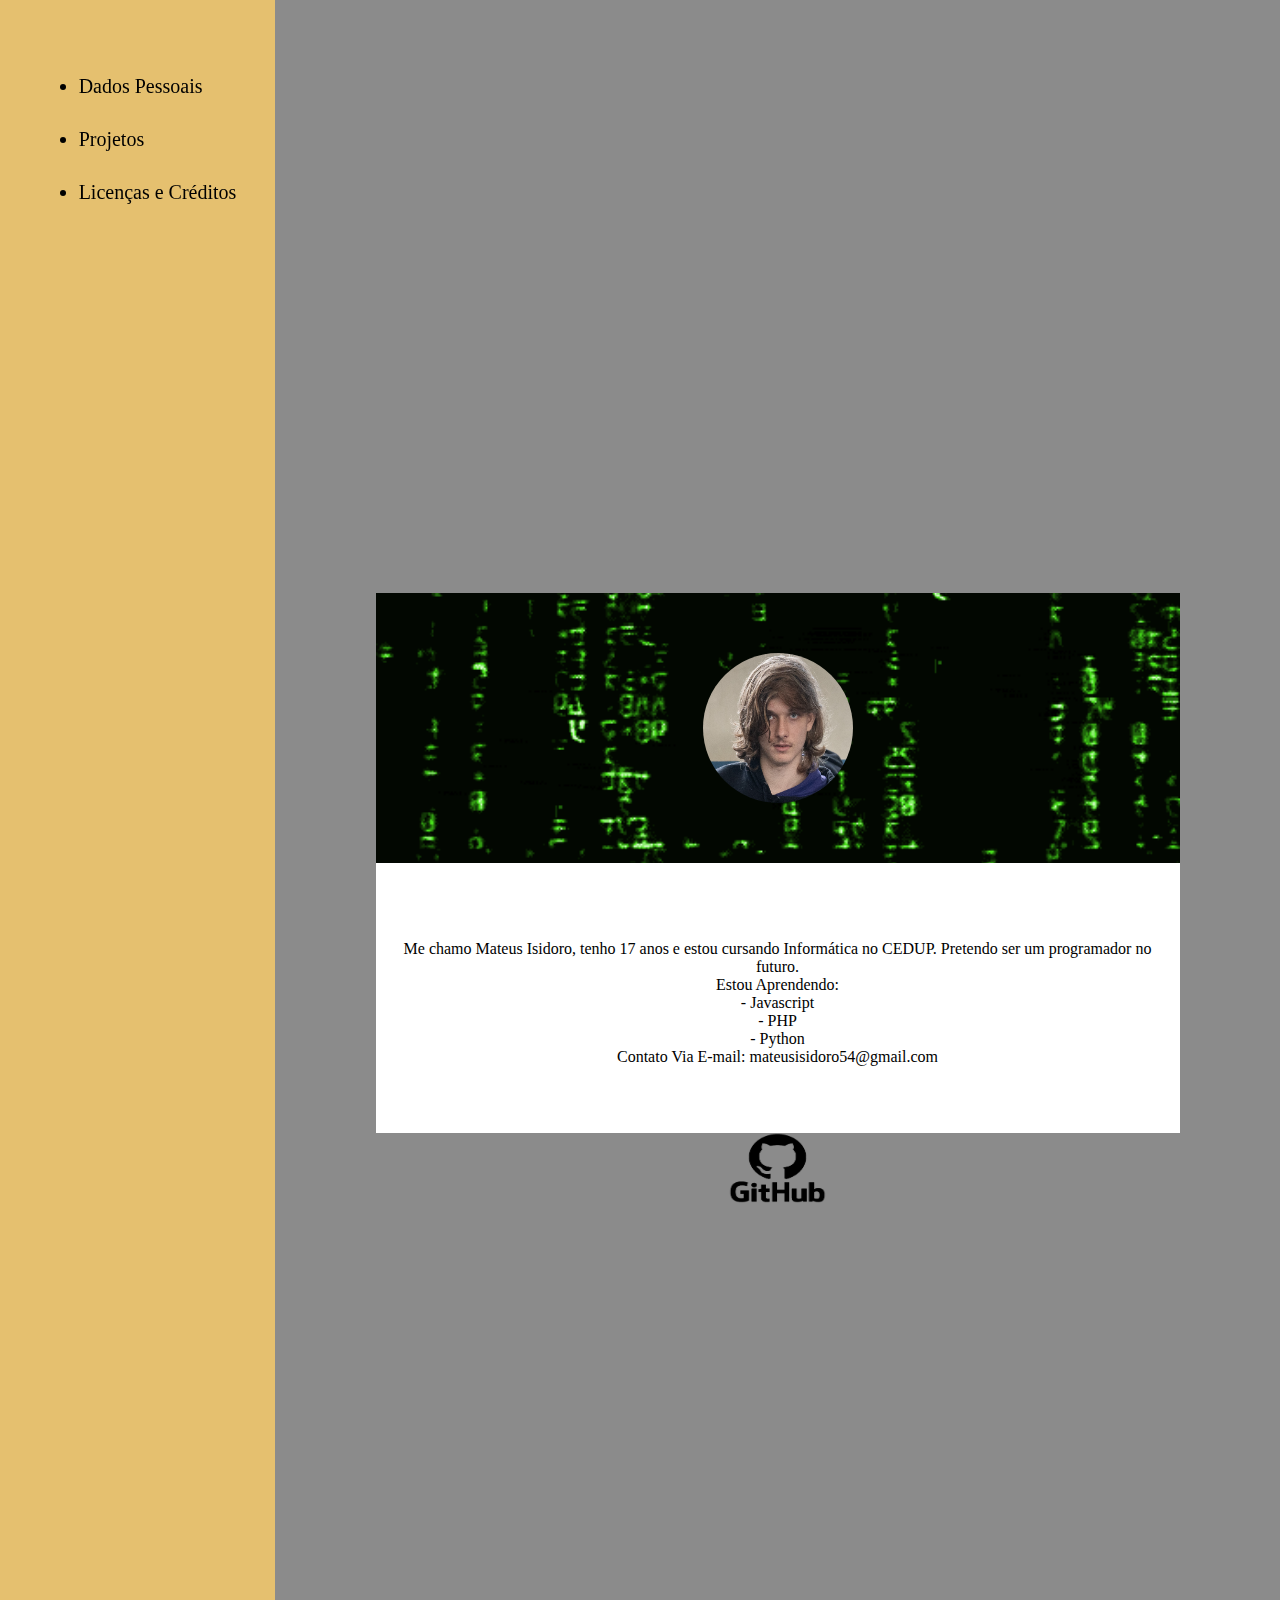
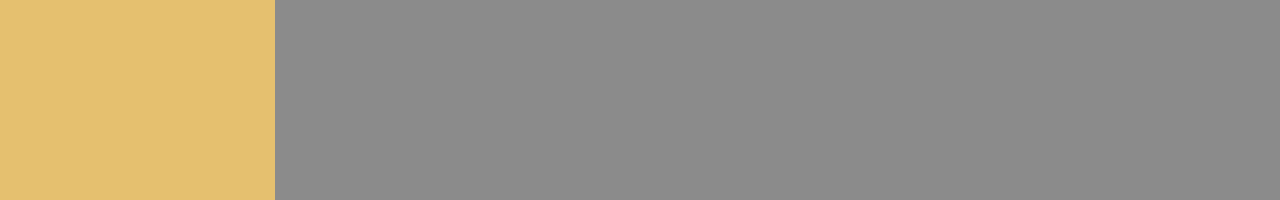
<file: index.html>
<!DOCTYPE html>
<html lang="pt-BR">
<head>
    <meta charset="UTF-8">
    <meta name="viewport" content="width=device-width, initial-scale=1.0">
    <title>Dados pessoais</title>
    <!-- <link rel="icon" type="image/x-icon" href="icone.ico"> -->
    <link rel="stylesheet" href="style.css">
    <script src="js.js" defer></script>
    <script src="header.js" defer></script>
    <link rel="icon" type="image/x-icon" href="icon.ico">


</head>
<body onload="ajusta()">
    <div class="pagina">
        <div class="header"></div>
        <div class="artigo" id="artigo">
            <div class="eu">
                <div class="fundoeu"><img src="eu.png" alt=""></div>
                <div class="fundoeu2">
                    <div class="textoo">
                        Me chamo Mateus Isidoro, tenho 17 anos e estou cursando Informática no CEDUP. Pretendo ser um programador no futuro.<br>
                        Estou Aprendendo:<br>
                        - Javascript<br> - PHP<br> - Python<br>
                        Contato Via E-mail: mateusisidoro54@gmail.com
                    </div>
                </div>

                <div class="meuslinks">
                    <a href="https://github.com/MateusIsidoro/Portifolio" target="_blank"><img src="GH.png" alt="" class="GH"></a>
                </div>
            </div>
        </div>
    </div>
</body>
</html>
</file>
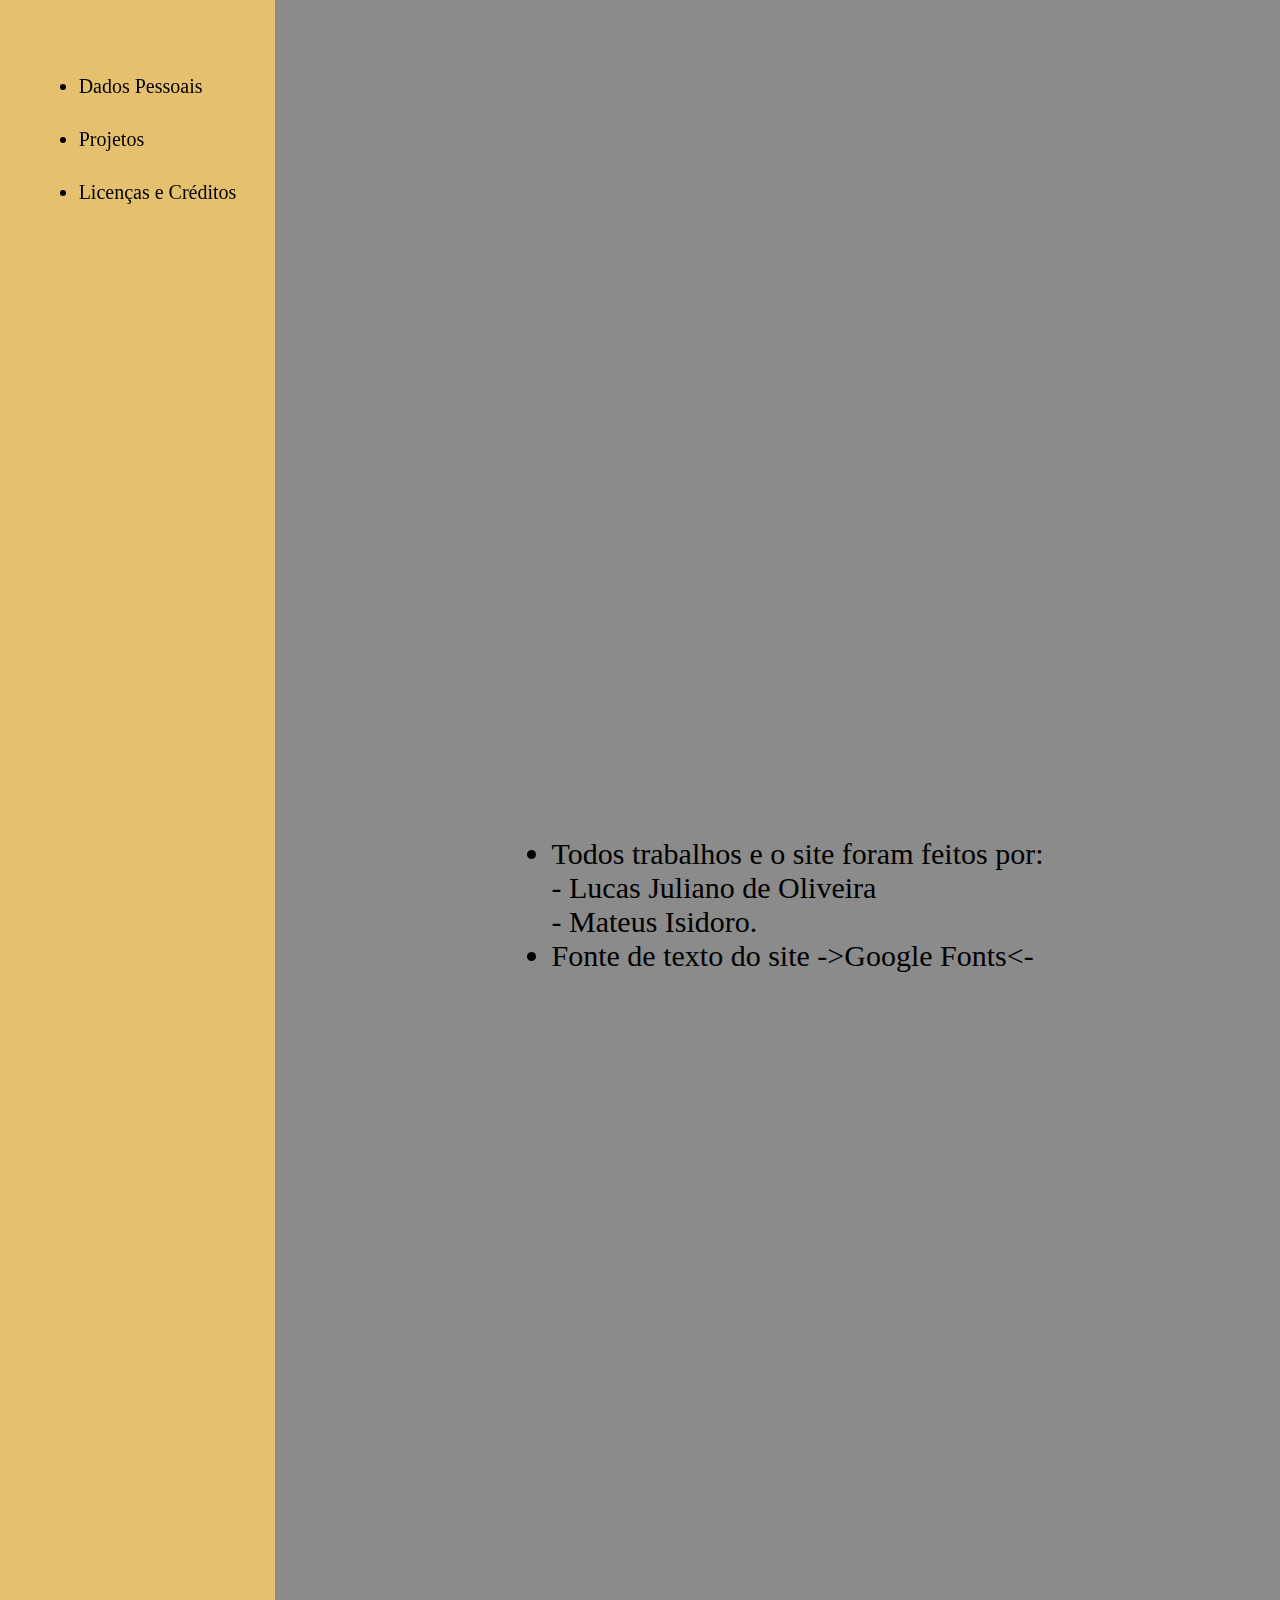
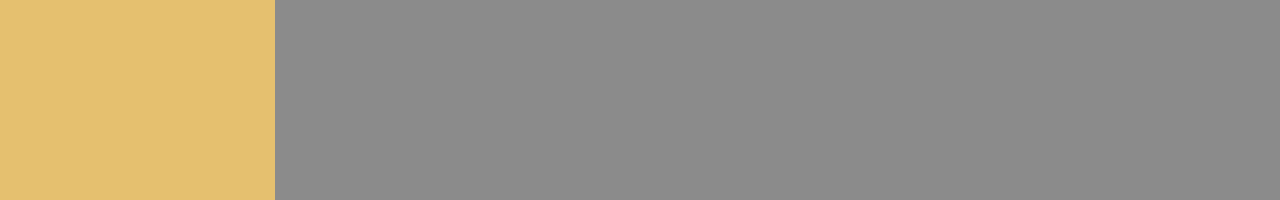
<file: liecr.html>
<!DOCTYPE html>
<html lang="pt-BR">
<head>
    <meta charset="UTF-8">
    <meta name="viewport" content="width=device-width, initial-scale=1.0">
    <title>Licenças e Créditos</title>
    <!-- <link rel="icon" type="image/x-icon" href="icone.ico"> -->
    <link rel="stylesheet" href="style.css">
    <script src="js.js"></script>
    <script src="header.js" defer></script>
    <link rel="icon" type="image/x-icon" href="icon.ico">


</head>
<body onload="ajusta()">
    <div class="pagina">
        <div class="header"></div>
        
        <div class="artigo" id="artigo">
            <div class="textoo">
                <ul class="creditos">
                    <li>Todos trabalhos e o site foram feitos por:<br> - Lucas Juliano de Oliveira <br> - Mateus Isidoro.</li>
                    <li class="fonte">Fonte de texto do site <a href="https://fonts.google.com/specimen/Indie+Flower?query=indie+flower" class="fonte" target="_blank">->Google Fonts<-</a></li>
                </ul>
            </div>
        </div>
    </div>
</body>
</html>
</file>
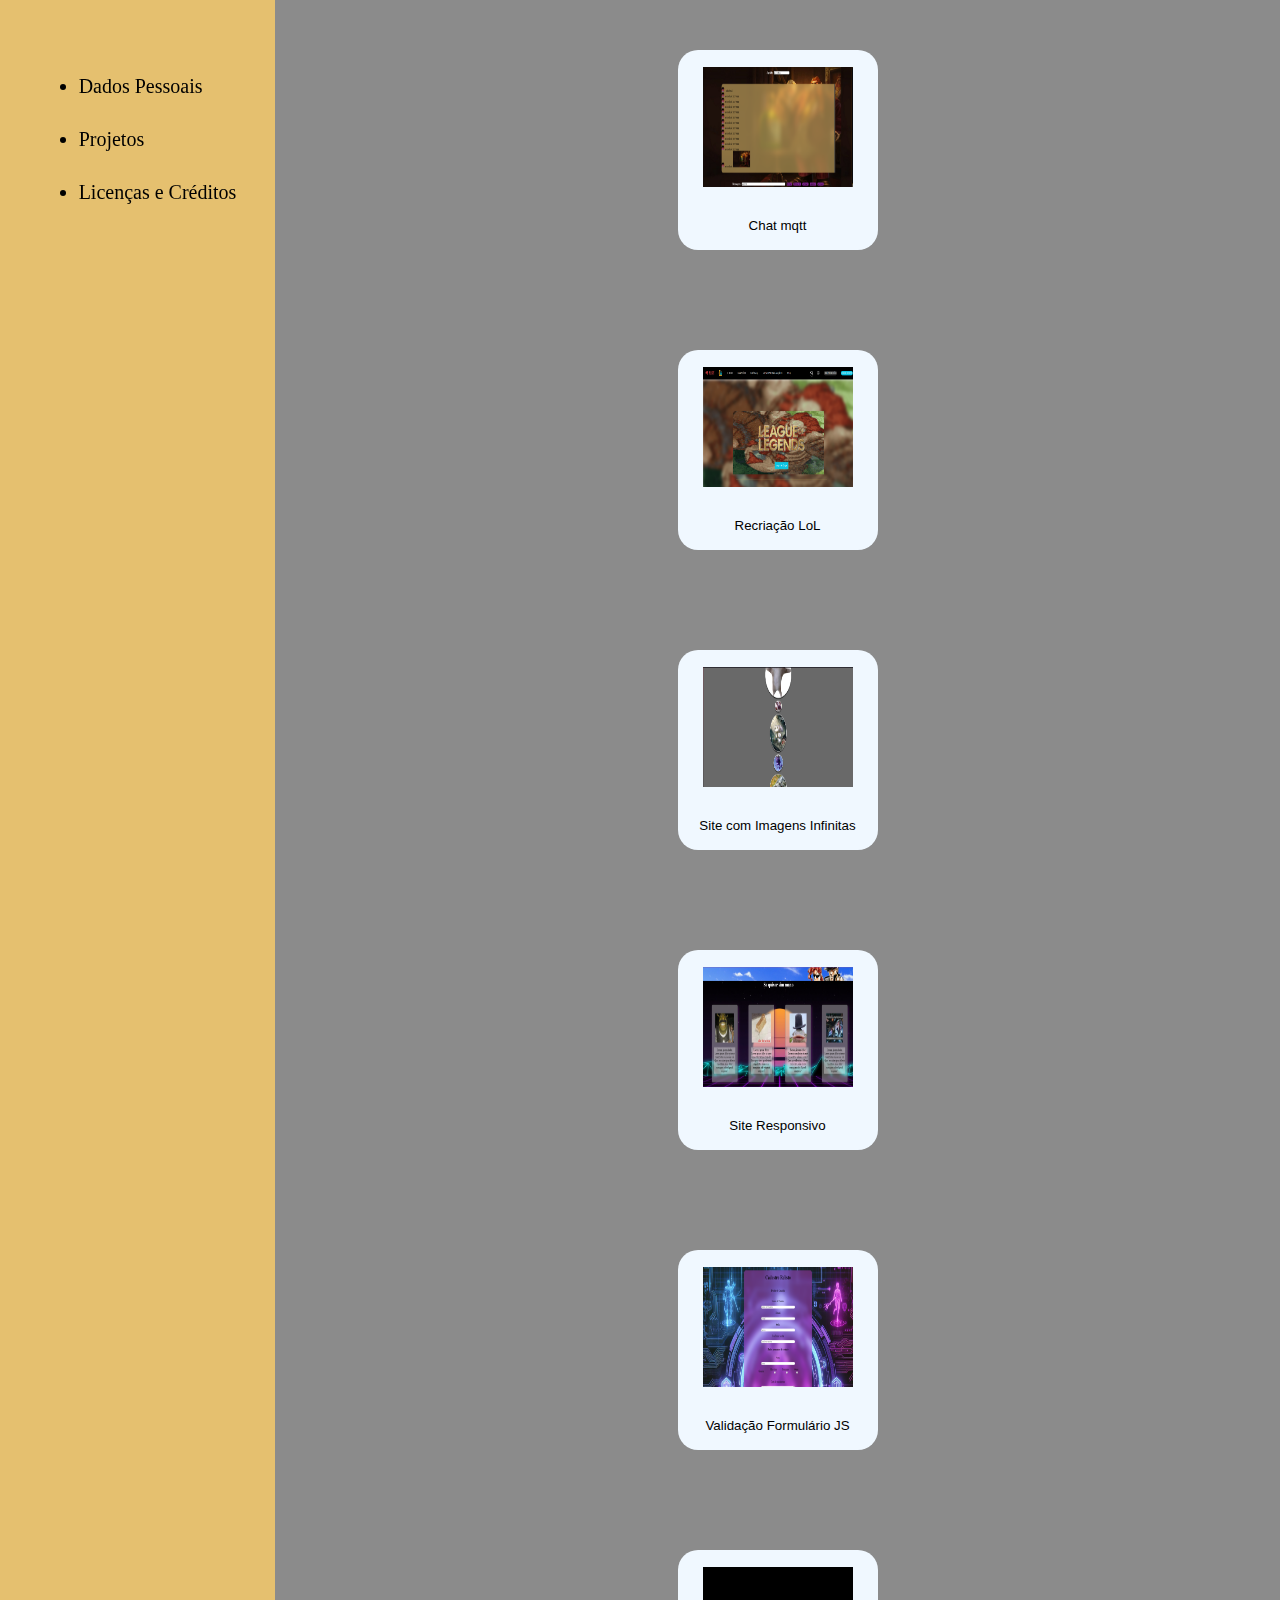
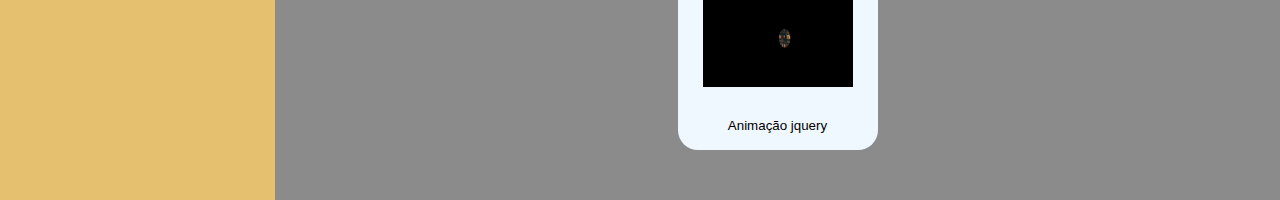
<file: projetos.html>
<!DOCTYPE html>
<html lang="pt-BR">
<head>
    <meta charset="UTF-8">
    <meta name="viewport" content="width=device-width, initial-scale=1.0">
    <title>Projetos</title>
    <!-- <link rel="icon" type="image/x-icon" href="icone.ico"> -->
    <link rel="stylesheet" href="style.css">
    <script src="js.js"></script>
    <script src="header.js" defer></script>
    <link rel="icon" type="image/x-icon" href="icon.ico">

</head>
<body>
    <div class="pagina">
        <div class="header"></div>
        <div class="artigo">
            <button type="button" onclick="puxar(), puxara();"><img src="mqtt.png" alt=""><div>Chat mqtt</div></button>
                <div class="trabalho" id="trabalho">
                    <div class="ajustatrabalho">
                        <img src="mqtt.png" alt="">
                        <div class="texto">
                            Chat mqtt
                        </div>
                        <a href="https://mateusisidoro.github.io/chat_mqtt/" target="_blank">Site</a><br>
                        <a href="https://github.com/MateusIsidoro/chat_mqtt"target="_blank" id="repos">Repositório</a>
                    </div>
                </div>

            <button type="button" onclick="puxar1(), puxara();"><img src="LOL.png" alt=""><div>Recriação LoL</div></button>
                <div class="trabalho1" id="trabalho1">
                    <div class="ajustatrabalho">
                    <img src="LOL.png" alt="">
                        <div class="texto">
                            Recriação da aparência do site do League of Legends
                        </div>
                        <a href="https://mateusisidoro.github.io/lol_site/" target="_blank">Site</a><br>
                        <a href="https://github.com/MateusIsidoro/lol_site"target="_blank" id="repos">Repositório</a>
                    </div>
                </div>      
                
                <button type="button" onclick="puxar2(), puxara();"><img src="imagens.png" alt=""><div>Site com Imagens Infinitas</div></button>
                <div class="trabalho2" id="trabalho2">
                    <div class="ajustatrabalho">
                        <img src="imagens.png" alt="">
                        <div class="texto">
                            Trabalho onde carregam determinadas imagens infinitamente
                        </div>
                        <a href="https://mateusisidoro.github.io/Imgens_Infinitas/" target="_blank">Site</a><br>
                        <a href="https://github.com/MateusIsidoro/Imgens_Infinitas"target="_blank" id="repos">Repositório</a>
                    </div>
                </div> 
                
                <button type="button" onclick="puxar3(), puxara();"><img src="resp.png" alt=""><div>Site Responsivo</div></button>
                <div class="trabalho3" id="trabalho3">
                    <div class="ajustatrabalho">
                        <img src="resp.png" alt="">
                        <div class="texto">
                            Site Responsivo
                        </div>
                        <a href="https://mateusisidoro.github.io/site-responsivo/" target="_blank">Site</a><br>
                        <a href="https://github.com/MateusIsidoro/site-responsivo"target="_blank" id="repos">Repositório</a>
                    </div>
                </div> 

                <button type="button" onclick="puxar4(), puxara();"><img src="Validacao.png" alt=""><div>Validação Formulário JS</div></button>
                <div class="trabalho4" id="trabalho4">
                    <div class="ajustatrabalho">
                        <img src="Validacao.png" alt="">
                        <div class="texto">
                            Validação de formulário em JS
                        </div>
                        <a href="https://mateusisidoro.github.io/Valida-o-javascript/" target="_blank">Site</a><br>
                        <a href="https://github.com/MateusIsidoro/Valida-o-javascript"target="_blank" id="repos">Repositório</a>
                    </div>
                </div>

                <button type="button" onclick="puxar5(), puxara();"><img src="anima.png" alt=""><div>Animação jquery</div></button>
                <div class="trabalho5" id="trabalho5">
                    <div class="ajustatrabalho">
                        <img src="anima.png" alt="">
                        <div class="texto">
                            Animação jquery
                        </div>
                        <a href="https://mateusisidoro.github.io/Anima-o-jquery/" target="_blank">Site</a><br>
                        <a href="https://github.com/MateusIsidoro/Anima-o-jquery"target="_blank" id="repos">Repositório</a>
                    </div>
                </div>

            <div class="bg" id="bg" type="button" onclick="levara();"></div>        
        </div>
    </div>
</body>
</html>
</file>
<file: style.css>
*{margin: 0px;}

body{
  width: -webkit-fill-available;
  height: -webkit-fill-available;
  overflow-x: hidden;
  display: flex;
  flex-direction: column;
  font-family: "Indie Flower", cursive;
}
.aside-web, .aside-mobile{
  background-color: rgb(229, 192, 111);
  color: black;
  height: 200vh;
  width: 275px;
  box-shadow: 5px 5px 5px 5px #842593a3;
  z-index: 99;
  display: flex;
  flex-direction: column;
  justify-content: flex-start;
  justify-items: center;
}

.aside-mobile{
  display: none;
}

.aside-web{
  display: block;
}

.artigo{
  background-color: #8b8b8b;
  height: 200vh;
  width: 100%;
  text-align: center;
  display: flex;
  flex-direction: column;
  align-items: center;
  justify-content: space-around;
  justify-items: center;
  z-index: 0;
}

.eu{
  height: 100vh;
  width: 100%;
  text-align: center;
  display: flex;
  flex-direction: column;
  align-content: center;
  align-items: center;
  justify-content: center;
  justify-items: center;
}

.fundoeu{
  height: 30%;
  width: 80%;
  display: flex;
  justify-content: center;
  align-items: center;
  background-image: url(fundo.gif);
  background-size: 100%;
}

.fundoeu2{
  height: 30%;
  width: 80%;
  background-color: white;
  display: flex;
  flex-direction: column;
  align-content: space-between;
  justify-content: center;
  justify-items: center;
  z-index: 0;
}

.fundoeu img{
  border-radius: 100%;
  z-index: 99;
  position: relative;
  width: 150px;
  height: 150px;
}

.pagina{
    width: 100vw;
    height: 100vh;
    display: flex;
    flex-direction: row;    
}

/* barra de rolagem tirada do site https://www.digitalocean.com/community/tutorials/css-scrollbars-pt */
body::-webkit-scrollbar {
  width: 10px;
}

body::-webkit-scrollbar-track {
  background: rgb(81, 76, 67);
}

body::-webkit-scrollbar-thumb {
  background-color: rgb(12, 12, 14);
  border-radius: 20px;
  border: 1px solid orange;
  box-shadow: 2px bisque;
}

/* SCROLL */
a{
  text-decoration: none;
  color: black;
  transform: scale(1);
  transition: 0.5s;
  word-break: normal;
}

a:hover{
  transform: scale(2);
}

.textos li a:hover ~ img {
  display:inline;
}

.textos{
  word-break: break-word;
  margin-left: 15px;
  margin-right: 15px;
  display: flex;
  position: sticky;
  top: 5%;
}

.fonte{
  transform: scale(1);
  transition: 0.5s;
}

.fonte:hover{
  transform: scale(1.2);
}

.creditos{
  font-size: 30px;
}

.GH{
  width: 155px;
  height: 70px;
}

.textoo{
  margin-top: 10px;
  word-break: break-word;
  margin-left: 15px;
  margin-right: 15px;
}

.textoo ul{
  display: flex;
  flex-direction: column;
  text-align: justify;
}

img{
  height: 215px;
  width: 215px;
}

#nome{
  align-self: center;
  justify-self: center;
  font-size: 100px;
  color: white;
  z-index: 200;
}

.textos li{
  margin-top: 30px;
  transform: scale(1);
  transition: 0.5s;
  font-size: 20px;
}

.textos li:hover{
  transform: scale(1.2);
}

.textos li img{
  display: none;
}

.textos li img:hover{
  display: inline;
}

#seta{
  width: 10%;
  height: 10%;
}

button{
  width: 200px;
  height: 200px;
  border: none;
  border-radius: 20px;
  background-color: aliceblue;
  margin: 20px;
  display: flex;
  flex-direction: column;
  align-items: center;
  justify-content: space-around;
  justify-items: center;
  z-index: 0;
  align-content: space-around;
  transform: scale(1);
  transition: 0.5s;
}

button:hover{
  transform: scale(1.4);
  cursor: pointer;
}
button img{
  height: 120px;
  width: 150px;
}

.trabalho, .trabalho1, .trabalho2, .trabalho3, .trabalho4, .trabalho5{
  border: 1px solid coral ;
  width: 0px;
  height: 0px;
  z-index: 50;
  position: fixed;
  top: 25%;
  left: 20%;
  margin: 10px;
  background-color: white;
  backdrop-filter: blur(10px);
  display: none;
  z-index: 101;
}

#repos{
  margin-top: -40px;
}

.ajustatrabalho{
  width: 100%;
  height: 100%;
  display: flex;
  flex-direction: column;
  justify-content: space-around;
  align-items: center;

}

.bibobaba{
  width: 100px;
  height: 100px;
  transition: 1s;
  animation: 1s;
}

.fechar{
  cursor: pointer;
  height: 25px;
  width: 25px;
  border: 1px solid black;
  background-color: red;
  position: absolute;
}

.fundo{
  width: 100%;
  height: 100vh;
  display: flex;
  flex-direction: row;
  z-index: 3;
  position: relative;
}

.bg{
  background-color: hsl(0, 0%, 0%, 10%);
  backdrop-filter: blur(20px);
  width: 200vh;
  min-width: 1000px;
  height: 200vh;
  z-index: 100;
  display: none;
  position: absolute;
}

.menu{
  display:none;
  width: 80px;
  height: 80px;
}
@media screen and (max-width: 680px){
  body{
    width: -wabkit-fill-availble;
    /* height: -wabkit-fill-availble; */
  }
  .aside-mobile{
    display: block;
    position: fixed;
    width: 0px;
    z-index: 100;
    transition: 0.5s ease-in-out;
    box-shadow: none;
  }

  .aside-web{
    display: none;
  }

  ul{
    display: none;
  }

  .trabalho, .trabalho1, .trabalho2, .trabalho3, .trabalho4, .trabalho5{
    left: 0px;
    width: 100vw;
    height: 50%;
  }

  .ajustatrabalho{
    width: 100vw;
    height: 100%;
    display: sticky;
  }
  .textos{
    width: 100vw;
  }

  .menu{
    display: flex;
  }

  .eu{
    width: 100%;
  }

  .fundoeu2{
    height: 35%;
  }

  .artigo{
    z-index: 99;
    position: absolute;
  }
  .textoo{
  height: 80%;
}
}
</file>
